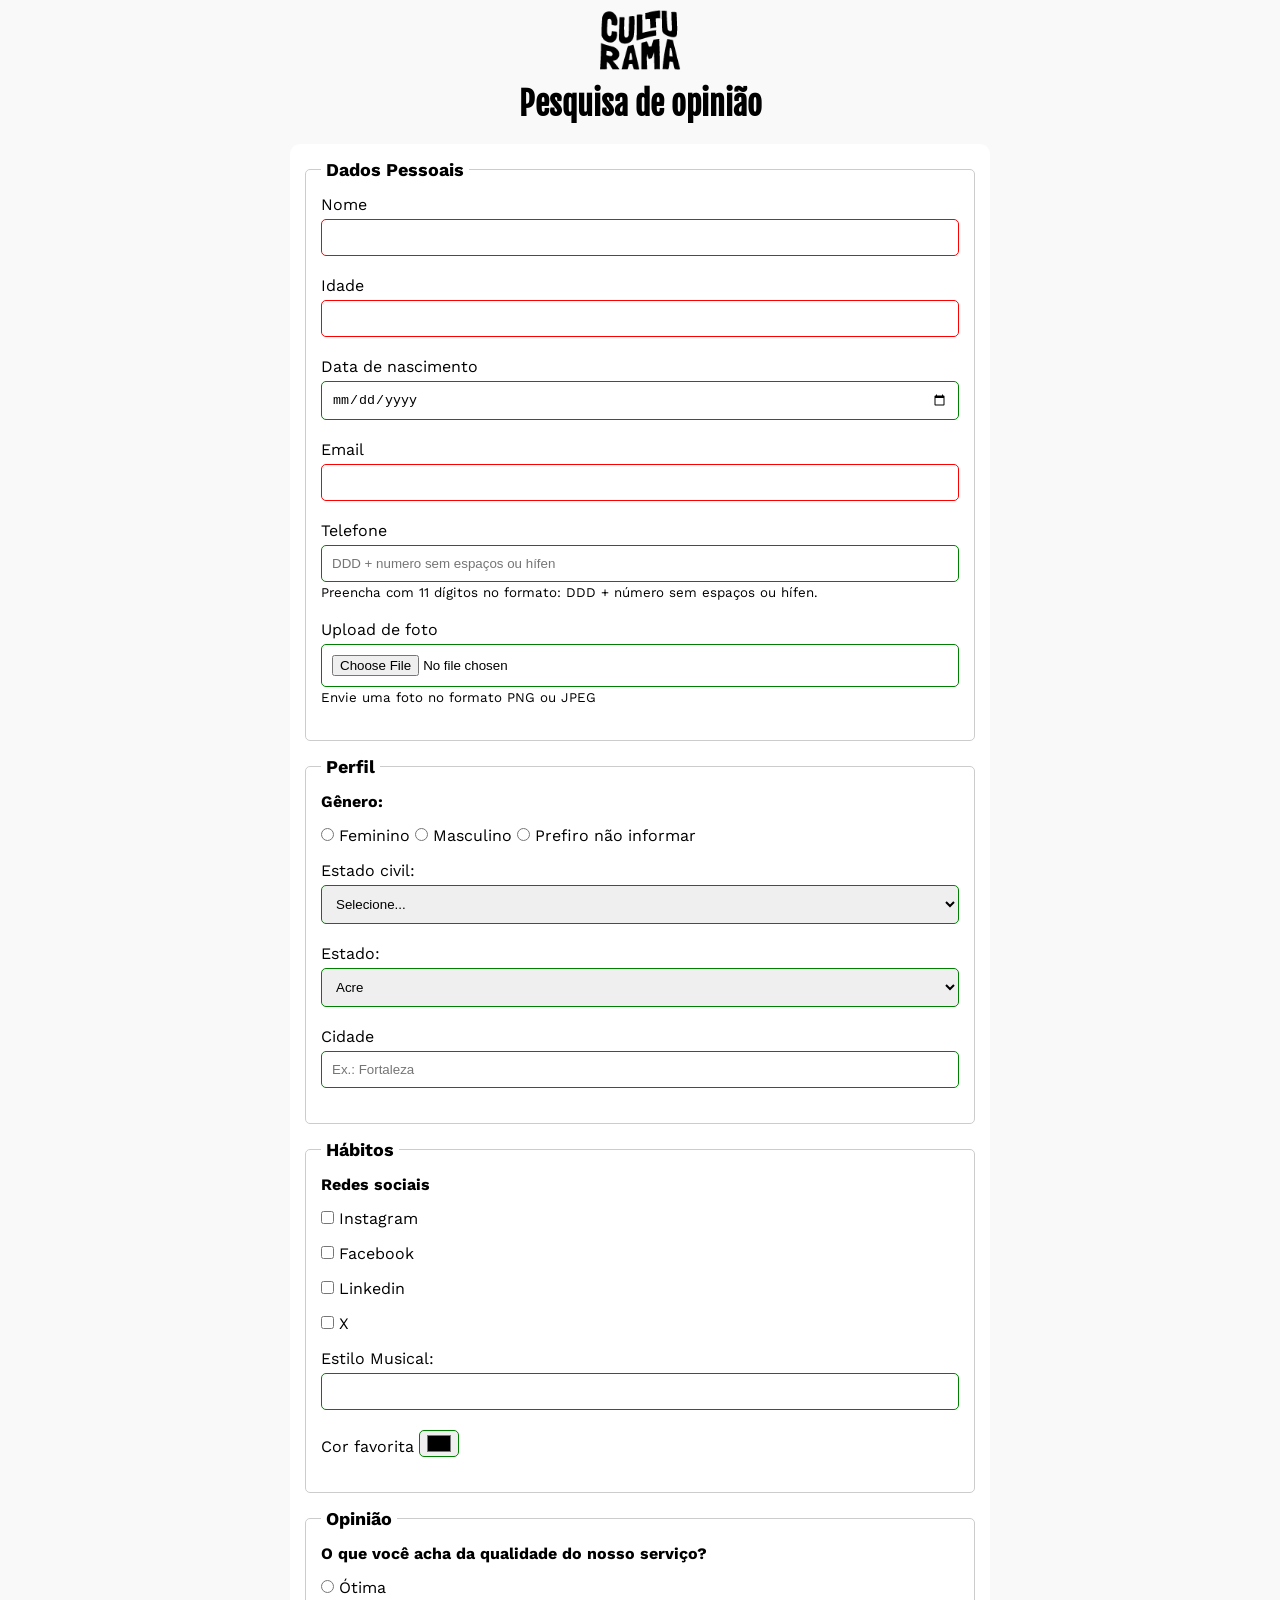
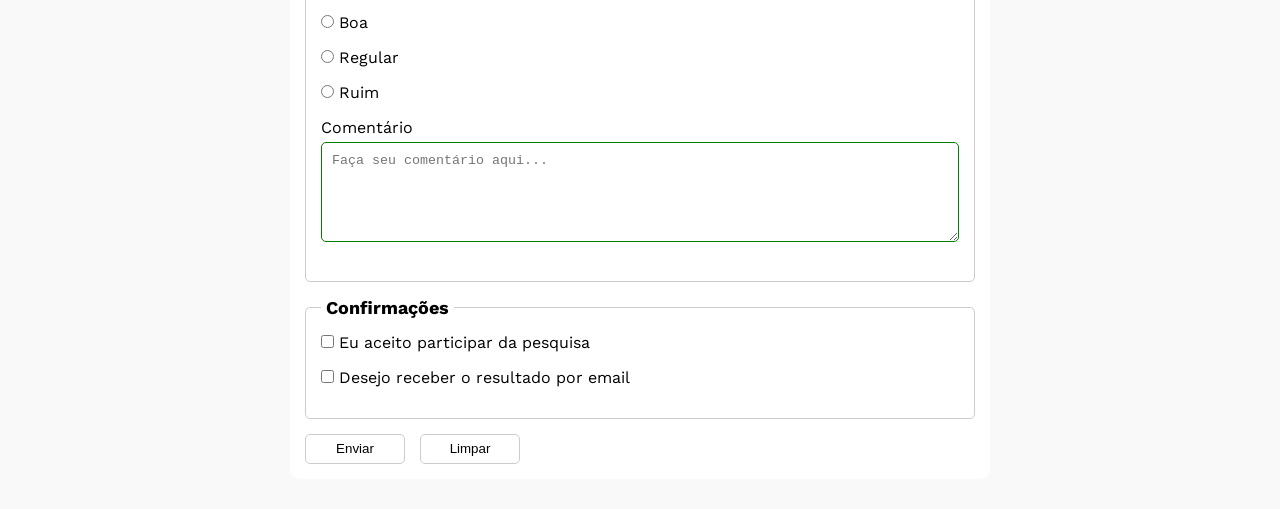
<file: index.html>
<!doctype html>
<html lang="pt-br">
  <head>
    <meta charset="UTF-8" />
    <meta name="viewport" content="width=device-width, initial-scale=1.0" />
    <link rel="icon" href="culturama-favico.png" type="image/png" />
    <link rel="stylesheet" href="css/style.css" />

    <link rel="preconnect" href="https://fonts.googleapis.com" />
    <link rel="preconnect" href="https://fonts.gstatic.com" crossorigin />
    <link
      href="https://fonts.googleapis.com/css2?family=Fjalla+One&family=Work+Sans&display=swap"
      rel="stylesheet"
    />

    <title>Pesquisa Culturama</title>
  </head>
  <body>
    <main>
      <header>
        <img src="img/logo-culturama.png" alt="logo culturama" />
        <h1>Pesquisa de opinião</h1>
      </header>
      <section>
        <form action="sucesso.html" method="get">
          <fieldset>
            <legend>Dados Pessoais</legend>

            <label for="name">Nome</label>
            <input
              type="text"
              name="userName"
              id="name"
              autocomplete="name"
              required
            />
            <br />

            <label for="age">Idade</label>
            <input
              type="number"
              name="userAge"
              id="age"
              min="12"
              max="100"
              required
            />
            <br />

            <label for="birthDate">Data de nascimento</label>
            <input type="date" name="userBirthDate" id="birthDate" />
            <br />

            <label for="email">Email</label>
            <input
              type="email"
              name="userEmail"
              id="email"
              autocomplete="email"
              required
            />
            <br />

            <label for="phoneNumber">Telefone</label>
            <input
              type="tel"
              name="userPhoneNumber"
              id="phoneNumber"
              pattern="[0-9]{11}"
              placeholder="DDD + numero sem espaços ou hífen"
              aria-describedby="phoneHelp"
            />
            <small id="phoneHelp"
              >Preencha com 11 dígitos no formato: DDD + número sem espaços ou
              hífen.</small
            >
            <br />

            <label for="image">Upload de foto</label>
            <input
              type="file"
              accept="image/*"
              name="userImage"
              id="image"
              aria-describedby="imageHelp"
            />
            <small id="imageHelp">Envie uma foto no formato PNG ou JPEG</small>
            <br />
          </fieldset>

          <fieldset>
            <legend>Perfil</legend>

            <p>Gênero:</p>
            <input
              type="radio"
              name="userGender"
              id="female"
              value="feminino"
            />
            <label for="female">Feminino</label>

            <input type="radio" name="userGender" id="male" value="masculino" />
            <label for="male">Masculino</label>

            <input
              type="radio"
              name="userGender"
              id="notInformed"
              value="notInformed"
            />
            <label for="notInformed">Prefiro não informar</label>
            <br />

            <label for="maritalStatus">Estado civil:</label>
            <select name="userMaritalStatus" id="maritalStatus">
              <option value="notInformed">Selecione...</option>
              <option value="casado">Casado</option>
              <option value="solteiro">Solteiro</option>
              <option value="divorciado">Divorciado</option>
              <option value="união Estável">União Estável</option>
            </select>

            <label for="state">Estado:</label>
            <select name="userState" id="state" required>
              <option value="acre">Acre</option>
              <option value="alagoas">Alagoas</option>
              <option value="amapa">Amapá</option>
              <option value="amazonas">Amazonas</option>
              <option value="bahia">Bahia</option>
              <option value="ceara">Ceará</option>
              <option value="distritoFederal">Distrito Federal</option>
              <option value="espiritoSanto">Espirito Santo</option>
              <option value="goias">Goiás</option>
              <option value="maranhao">Maranhão</option>
              <option value="matoGrossoDoSul">Mato Grosso do Sul</option>
              <option value="matoGrosso">Mato Grosso</option>
              <option value="minasGerais">Minas Gerais</option>
              <option value="para">Pará</option>
              <option value="paraiba">Paraíba</option>
              <option value="parana">Paraná</option>
              <option value="pernambuco">Pernambuco</option>
              <option value="piaui">Piauí</option>
              <option value="rioDeJaneiro">Rio de Janeiro</option>
              <option value="rioGrandeDoNorte">Rio Grande do Norte</option>
              <option value="rioGrandeDoSul">Rio Grande do Sul</option>
              <option value="rondonia">Rondônia</option>
              <option value="roraima">Roraima</option>
              <option value="santaCatarina">Santa Catarina</option>
              <option value="saoPaulo">São Paulo</option>
              <option value="sergipe">Sergipe</option>
              <option value="tocantins">Tocantins</option>
            </select>
            <br />

            <label for="city">Cidade</label>
            <input
              type="text"
              name="userCity"
              id="city"
              autocomplete="address-level2"
              placeholder="Ex.: Fortaleza"
            />
          </fieldset>

          <fieldset>
            <legend>Hábitos</legend>

            <p>Redes sociais</p>
            <input
              type="checkbox"
              name="social"
              id="instagram"
              value="instagram"
            />
            <label for="instagram">Instagram</label>
            <br />

            <input
              type="checkbox"
              name="social"
              id="facebook"
              value="facebook"
            />
            <label for="facebook">Facebook</label>
            <br />

            <input
              type="checkbox"
              name="social"
              id="linkedin"
              value="linkedin"
            />
            <label for="linkedin">Linkedin</label>
            <br />

            <input type="checkbox" name="social" id="x" value="x" />
            <label for="x">X</label>
            <br />

            <label for="musicStyle">Estilo Musical:</label>
            <input
              type="text"
              name="userMusicStyle"
              id="musicStyle"
              list="styleTypes"
            />
            <datalist id="styleTypes">
              <option value="Rock"></option>
              <option value="Pop"></option>
              <option value="Samba"></option>
              <option value="Sertanejo"></option>
            </datalist>
            <br />

            <label for="favoriteColor">Cor favorita</label>
            <input type="color" name="userFavoriteColor" id="favoriteColor" />
          </fieldset>

          <fieldset>
            <legend>Opinião</legend>

            <p>O que você acha da qualidade do nosso serviço?</p>

            <input
              type="radio"
              name="userSatisfaction"
              id="excellent"
              value="otima"
            />
            <label for="excellent">Ótima</label>
            <br />

            <input type="radio" name="userSatisfaction" id="good" value="boa" />
            <label for="good">Boa</label>
            <br />

            <input
              type="radio"
              name="userSatisfaction"
              id="regular"
              value="regular"
            />
            <label for="regular">Regular</label>
            <br />

            <input type="radio" name="userSatisfaction" id="bad" value="ruim" />
            <label for="bad">Ruim</label>
            <br />

            <label for="comment">Comentário</label>
            <textarea
              name="userComment"
              id="comment"
              placeholder="Faça seu comentário aqui..."
            ></textarea>
          </fieldset>

          <fieldset>
            <legend>Confirmações</legend>

            <input
              type="checkbox"
              name="userLgpd"
              id="userLgdpTerm"
              value="accepted"
              required
            />
            <label for="userLgdpTerm">Eu aceito participar da pesquisa</label>
            <br />

            <input
              type="checkbox"
              name="userGetResult"
              id="getResult"
              value="accepted"
            />
            <label for="getResult">Desejo receber o resultado por email</label>
            <br />
          </fieldset>

          <button type="submit" aria-label="Enviar dados do formulário">
            Enviar
          </button>
          <button type="reset" aria-label="Limpar dados do formulário">
            Limpar
          </button>
        </form>
      </section>
    </main>
  </body>
</html>
</file>
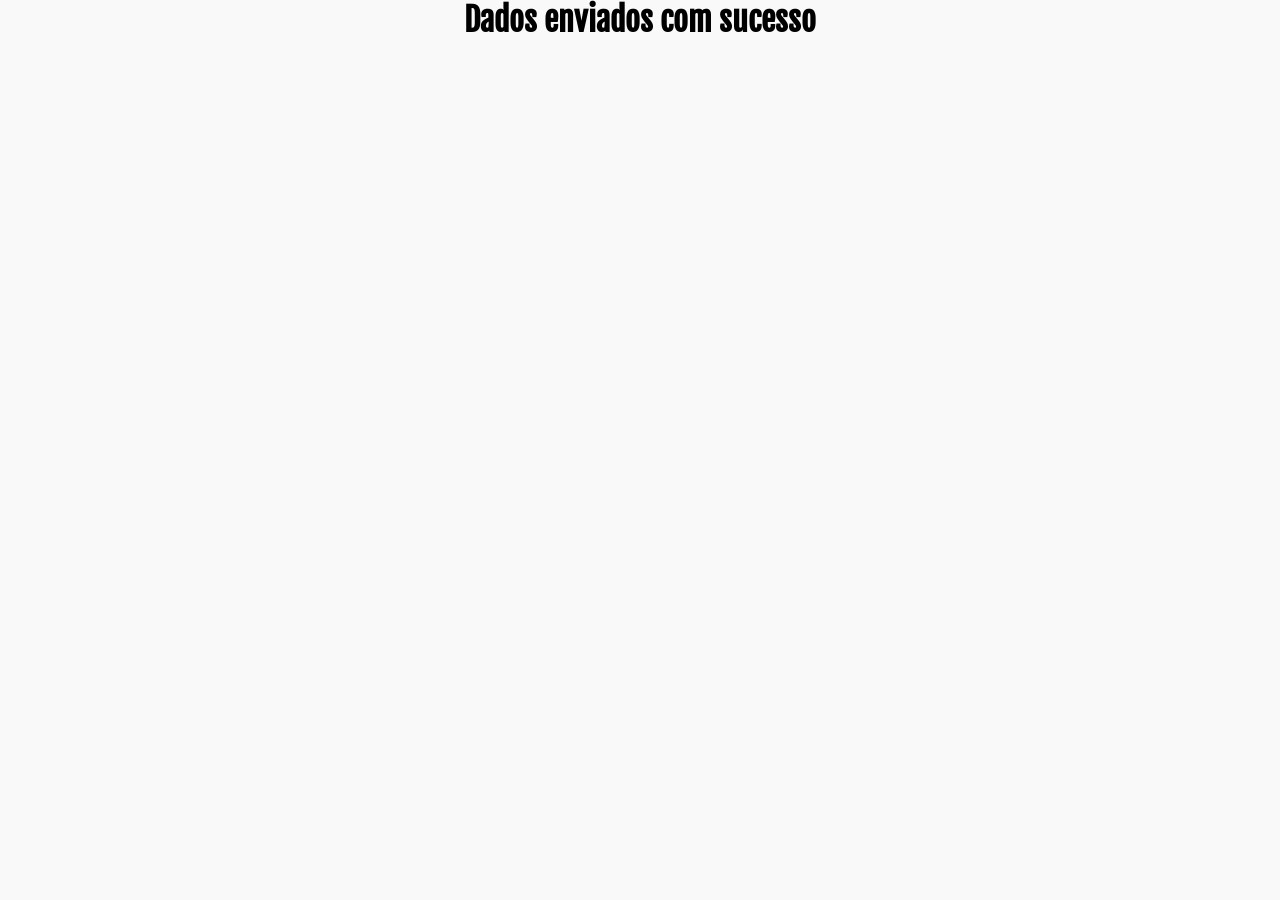
<file: sucesso.html>
<!doctype html>
<html lang="pt-br">
  <head>
    <meta charset="UTF-8" />
    <meta name="viewport" content="width=device-width, initial-scale=1.0" />
    <link rel="icon" href="culturama-favico.png" type="image/png" />
    <link rel="stylesheet" href="css/style.css" />

    <link rel="preconnect" href="https://fonts.googleapis.com" />
    <link rel="preconnect" href="https://fonts.gstatic.com" crossorigin />
    <link
      href="https://fonts.googleapis.com/css2?family=Fjalla+One&family=Work+Sans&display=swap"
      rel="stylesheet"
    />
    <title>Pesquisa Culturama</title>
  </head>
  <body>
    <h1 role="alert">Dados enviados com sucesso</h1>
  </body>
</html>
</file>
<file: css/style.css>
* {
  margin: 0;
  padding: 0;
  box-sizing: border-box;
}

body {
  background-color: #f9f9f9;
  font-family: "Work Sans", sans-serif;
  padding-bottom: 30px;
}

main {
  width: 100%;
  max-width: 700px;
  margin: 0 auto;
}

header {
  text-align: center;
  margin-bottom: 20px;
}

img {
  width: 100px;
}

h1 {
  font-family: "Fjalla One", sans-serif;
  text-align: center;
}

form {
  background-color: #ffffff;
  padding: 15px;
  border-radius: 10px;
}

fieldset {
  padding: 15px;
  border: 1px solid #cccccc;
  border-radius: 5px;
  margin-bottom: 15px;
}

legend {
  font-weight: bold;
  font-size: 18px;
  padding: 0 5px;
}

label {
  display: inline-block;
  margin-bottom: 5px;
}

input[type="tel"],
input[type="file"] {
  margin-bottom: 0;
}

small {
  display: inline-block;
  margin-bottom: 20px;
}

p {
  margin-bottom: 15px;
  font-weight: bold;
}

input,
select,
textarea {
  width: 100%;
  padding: 10px;
  margin-bottom: 20px;
  border: 1px solid #cccccc;
  border-radius: 5px;
}

textarea {
  min-height: 100px;
}

input[type="radio"],
input[type="checkbox"] {
  width: auto;
}

input[type="color"] {
  width: 40px;
  padding: 0 5px;
}

input:invalid,
select:invalid,
textarea:invalid {
  border-color: red;
}

input:valid,
select:valid,
textarea:valid {
  border-color: green;
}

button {
  width: 100px;
  height: 30px;
  margin-right: 10px;
  background-color: #ffffff;
  border: 1px solid #cccccc;
  border-radius: 5px;
  cursor: pointer;
}

button[type="submit"]:hover {
  background-color: green;
  color: #ffffff;
}

button[type="reset"]:hover {
  background-color: orangered;
  color: #ffffff;
}
</file>
